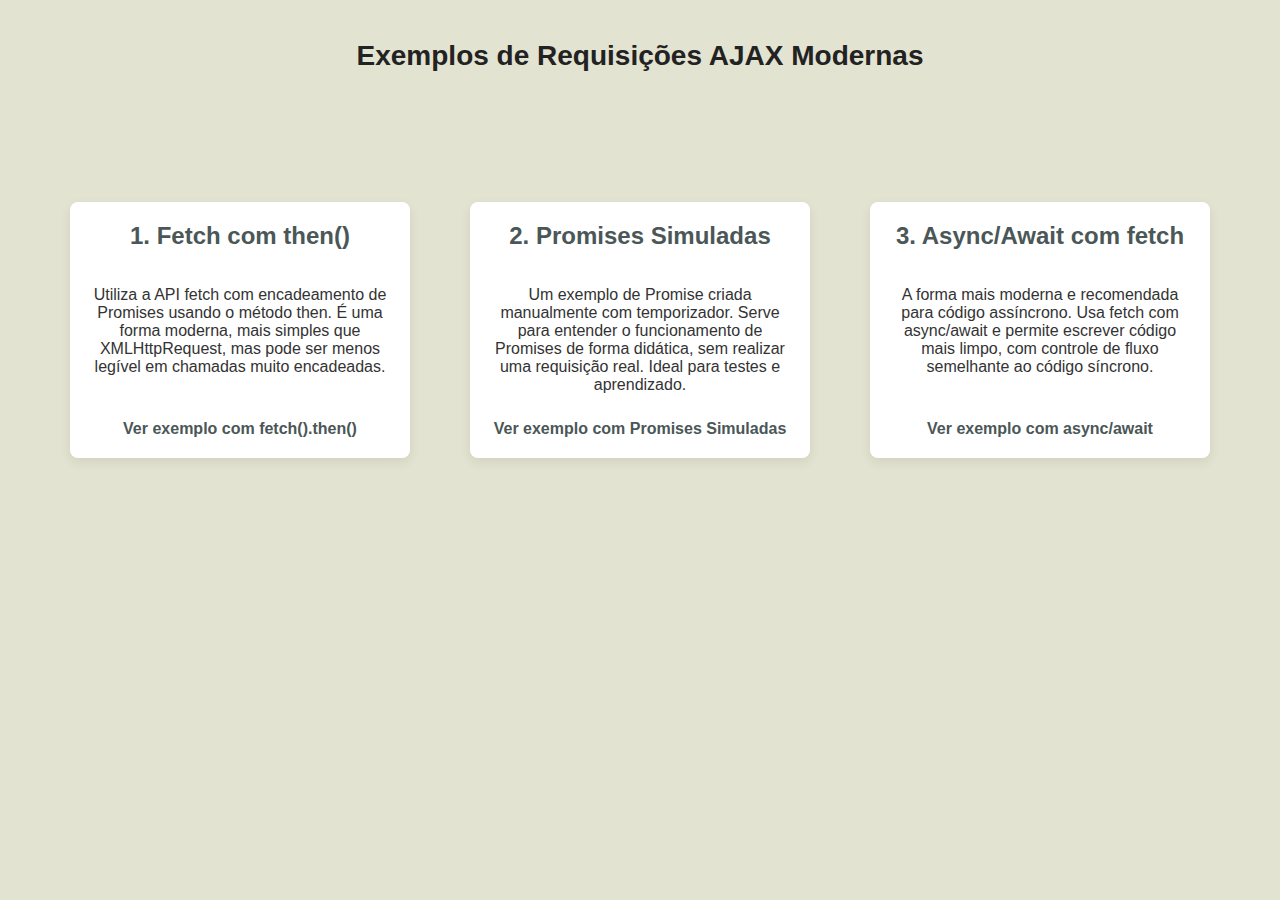
<file: index.html>
<!DOCTYPE html>
<html lang="pt-BR">
<head>
  <meta charset="UTF-8">
  <title>Exemplos de AJAX Moderno</title>
  <link rel="stylesheet" href="style.css">
</head>
<body>
  <h1>Exemplos de Requisições AJAX Modernas</h1>

  <div class="cards-container">

    <div class="card">
      <h2>1. Fetch com then()</h2>
      <p>
        Utiliza a API fetch com encadeamento de Promises usando o método then. É uma forma moderna,
        mais simples que XMLHttpRequest, mas pode ser menos legível em chamadas muito encadeadas.
      </p>
      <a href="ajax3-fetch.html" target="_blank"> Ver exemplo com fetch().then()</a>
    </div>

    <div class="card">
      <h2>2. Promises Simuladas</h2>
      <p>
        Um exemplo de Promise criada manualmente com temporizador. Serve para entender o funcionamento
        de Promises de forma didática, sem realizar uma requisição real. Ideal para testes e aprendizado.
      </p>
      <a href="ajax3-promises.html" target="_blank"> Ver exemplo com Promises Simuladas</a>
    </div>

    <div class="card">
      <h2>3. Async/Await com fetch</h2>
      <p>
        A forma mais moderna e recomendada para código assíncrono. Usa fetch com async/await e permite
        escrever código mais limpo, com controle de fluxo semelhante ao código síncrono.
      </p>
      <a href="ajax3-async-await.html" target="_blank"> Ver exemplo com async/await</a>
    </div>

  </div>
</body>
</html>
</file>
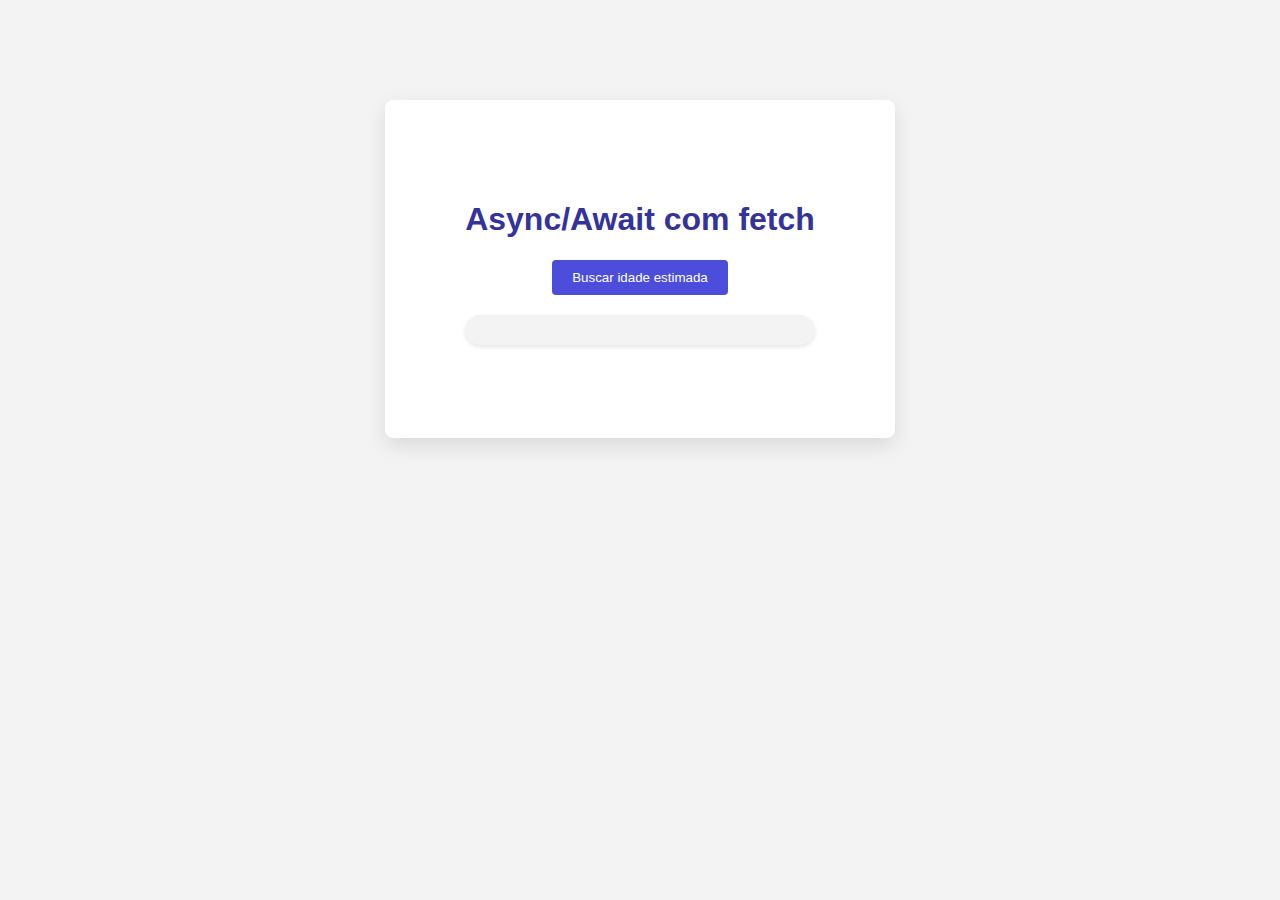
<file: ajax3-async-await.html>
<!DOCTYPE html>
<html lang="pt-BR" >
<head>
  <meta charset="UTF-8" />
  <title>Exemplo Async/Await</title>
  <link rel="stylesheet" href="styles-unificado.css" />
</head>
<body class="async">
  <div class="card">
    <h1>Async/Await com fetch</h1>
    <button id="btnBuscar">Buscar idade estimada</button>
    <pre id="resultado"></pre>
  </div>

  <script>
    async function buscarIdade() {
      try {
        const response = await fetch('https://api.agify.io?name=Alex');
        const data = await response.json();
        document.getElementById('resultado').textContent = JSON.stringify(data, null, 2);
      } catch (error) {
        document.getElementById('resultado').textContent = 'Erro: ' + error;
      }
    }

    document.getElementById('btnBuscar').addEventListener('click', buscarIdade);
  </script>
</body>
</html>
</file>
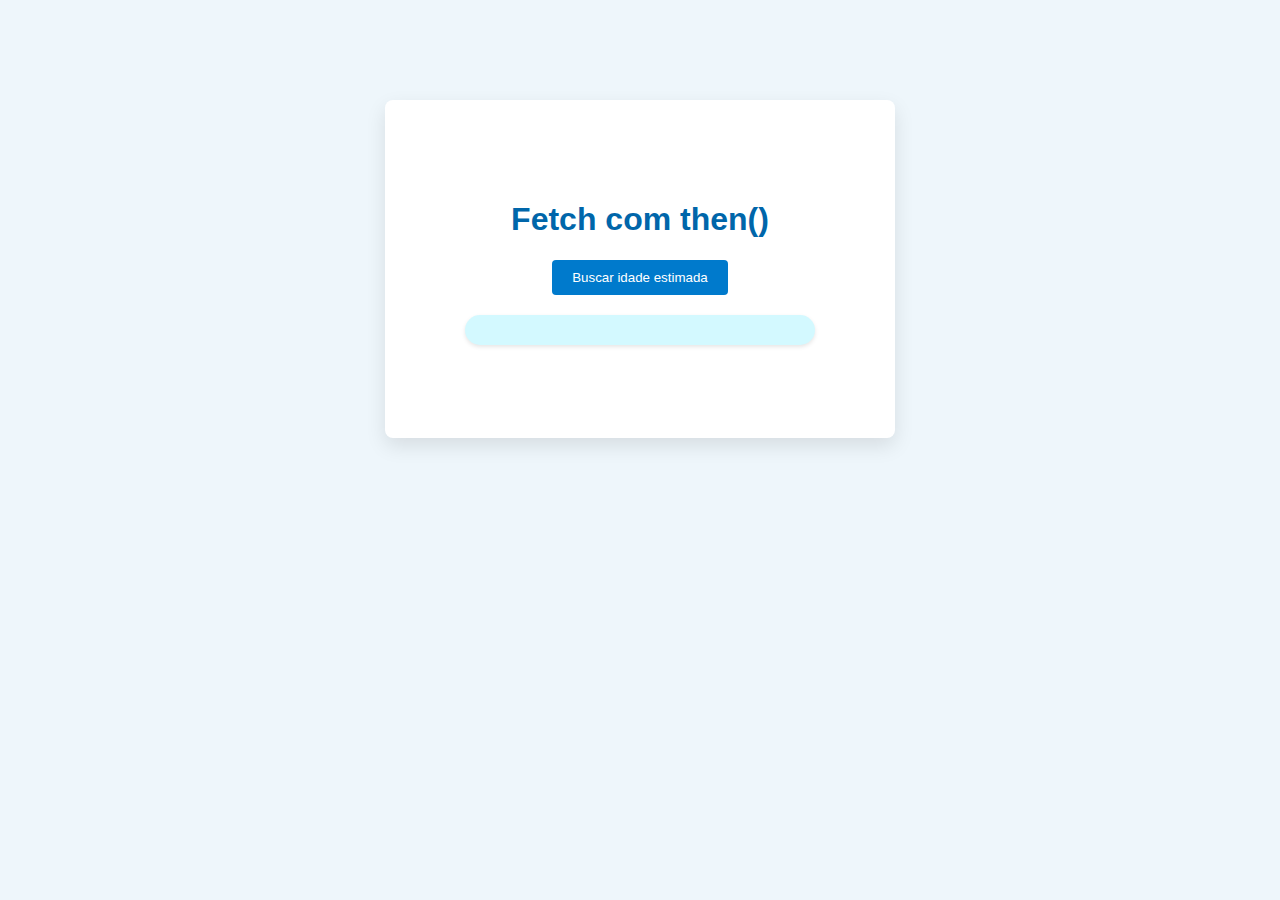
<file: ajax3-fetch.html>
<!DOCTYPE html>
<html lang="pt-BR">
<head>
  <meta charset="UTF-8" />
  <title>Exemplo Fetch com then()</title>
  <link rel="stylesheet" href="styles-unificado.css" />
</head>
<body class="fetch">
  <div class="card">
  <h1>Fetch com then()</h1>
  <button id="btnBuscar">Buscar idade estimada</button>
  <pre id="resultado"></pre>
  </div>
  <script>
    document.getElementById('btnBuscar').addEventListener('click', () => {
      fetch('https://api.agify.io?name=michael')
        .then(response => response.json())
        .then(data => {
          document.getElementById('resultado').textContent = JSON.stringify(data, null, 2);
        })
        .catch(error => {
          document.getElementById('resultado').textContent = 'Erro: ' + error;
        });
    });
  </script>
</body>
</html>
</file>
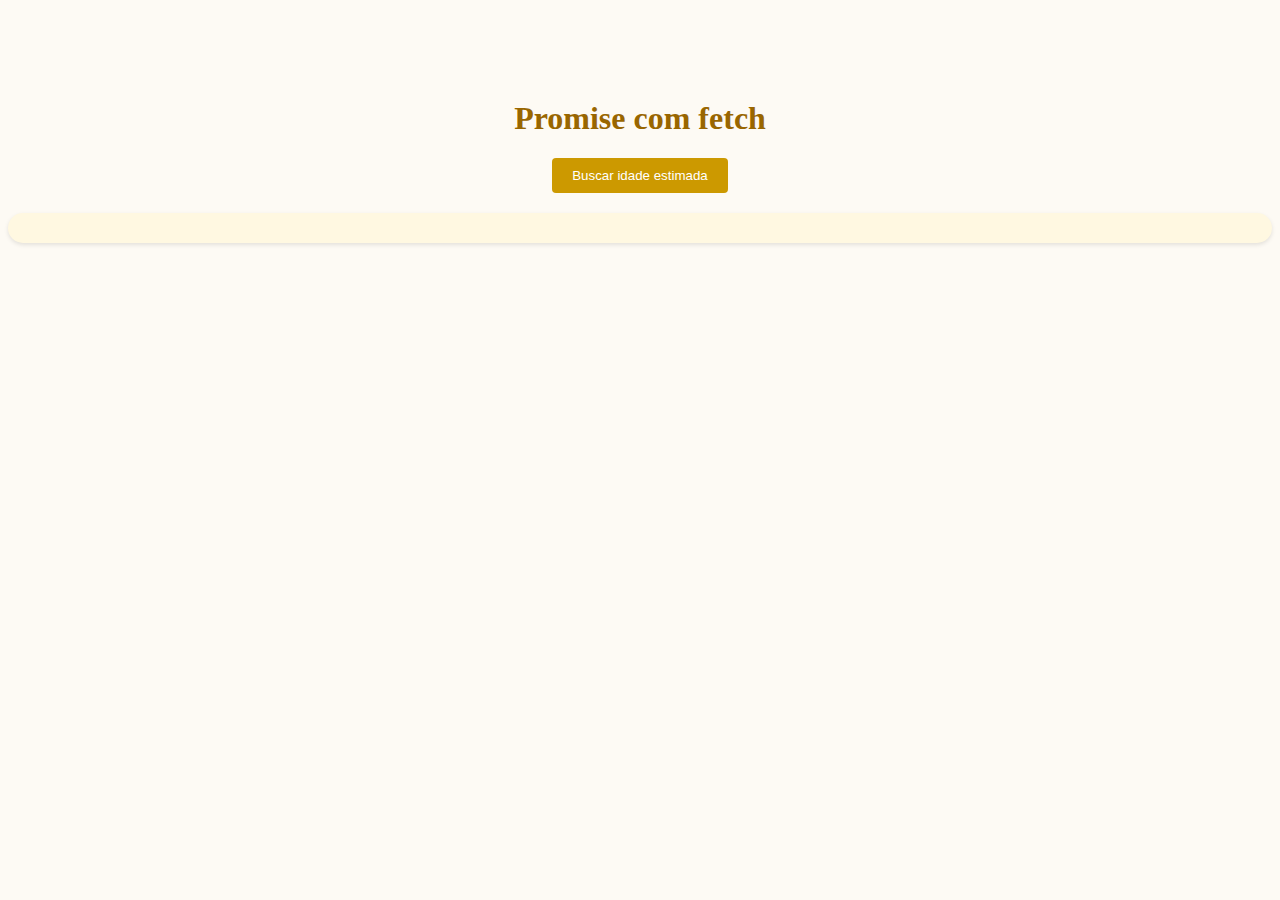
<file: ajax3-promises.html>
<!DOCTYPE html>
<html lang="pt-BR" >
<head>
  <meta charset="UTF-8" />
  <title>Exemplo Promise</title>
  <link rel="stylesheet" href="styles-unificado.css" />
</head>
<body class="promises">
  <h1>Promise com fetch</h1>
  <button id="btnBuscar">Buscar idade estimada</button>
  <pre id="resultado"></pre>

  <script>
    function buscarIdade() {
      return new Promise((resolve, reject) => {
        fetch('https://api.agify.io?name=michael')
          .then(response => response.json())
          .then(data => resolve(data))
          .catch(err => reject(err));
      });
    }

    document.getElementById('btnBuscar').addEventListener('click', () => {
      buscarIdade()
        .then(data => {
          document.getElementById('resultado').textContent = JSON.stringify(data, null, 2);
        })
        .catch(error => {
          document.getElementById('resultado').textContent = 'Erro: ' + error;
        });
    });
  </script>
</body>
</html>
</file>
<file: style.css>
body {
    text-align: center;
    font-family: Arial, sans-serif;
    margin: 40px;
    background-color: #e3e3d1;
    color: #333;
  }
  
  h1 {
    text-align: center;
    color: #222;
    font-size: 28px;
    margin-bottom: 40px;
  }
  
  .cards-container {
    margin-top: 130px;
    display: flex;
    flex-wrap: wrap;
    justify-content: center;
    gap: 60px;
  }
  
  .card {
    background: #FFFFFF;
    padding: 20px;
    max-width: 300px;
    border-radius: 8px;
    box-shadow: 0 4px 12px rgba(0, 0, 0, 0.08);
    display: flex;
    flex-direction: column;
    justify-content: space-between;
  }
  
  .card h2 {
    color: #4b5757;
    margin-top: 0;
  }
  
  .card p {
    flex-grow: 1;
  }
  
  .card a {
    margin-top: 10px;
    text-decoration: none;
    color: #4b5757;
    font-weight: bold;
    display: inline-block;
  }
  
  .card a:hover {
    text-decoration: underline;
  }
</file>
<file: styles-unificado.css>
body {
    font-family: Arial, sans-serif;
    color: #333;
    background-color: #f4f4f4;
    text-align: center;
    margin-top: 100px;
  }
  .card {
    background: #ffffff;
    padding: 80px;
    border-radius: 8px;
    box-shadow: 0 8px 20px rgba(0,0,0,0.1);
    width: 350px;
    max-width: 90vw;
    text-align: center;
    margin: auto;
  }
  
  body.fetch {
    background-color: #eef6fb;
  }
  
  body.fetch h1 {
    color: #0066aa;
  }
  
  body.fetch button {
    background-color: #007acc;
  }
  
  body.fetch button:hover {
    background-color: #005fa3;
  }
  
  body.fetch #resultado {
    background-color: #d3f9ff;
  }
  
  body.promises {
    background-color: #fdfaf4;
    font-family: Georgia, serif;
  }
  
  body.promises h1 {
    color: #996600;
  }
  
  body.promises button {
    background-color: #cc9900;
  }
  
  body.promises button:hover {
    background-color: #b38600;
  }
  
  body.promises #resultado {
    background-color: #fff8e1;
  }
  
  body.async {
    background-color: #f3f3f3;
    font-family: 'Segoe UI', sans-serif;
  }
  
  body.async h1 {
    color: #333399;
  }
  
  body.async button {
    background-color: #4d4ddb;
  }
  
  body.async button:hover {
    background-color: #3838b5;
  }
  
  body.async #resultado {
    background-color: #f3f3f3;
  }
  
  button {
    padding: 10px 20px;
    color: #fff;
    border: none;
    border-radius: 4px;
    cursor: pointer;
  }
  
  #resultado {
    margin-top: 20px;
    white-space: pre-wrap;
    padding: 15px;
    border-radius: 20px;
    box-shadow: 0 2px 4px rgba(0, 0, 0, 0.1);
  }
</file>
